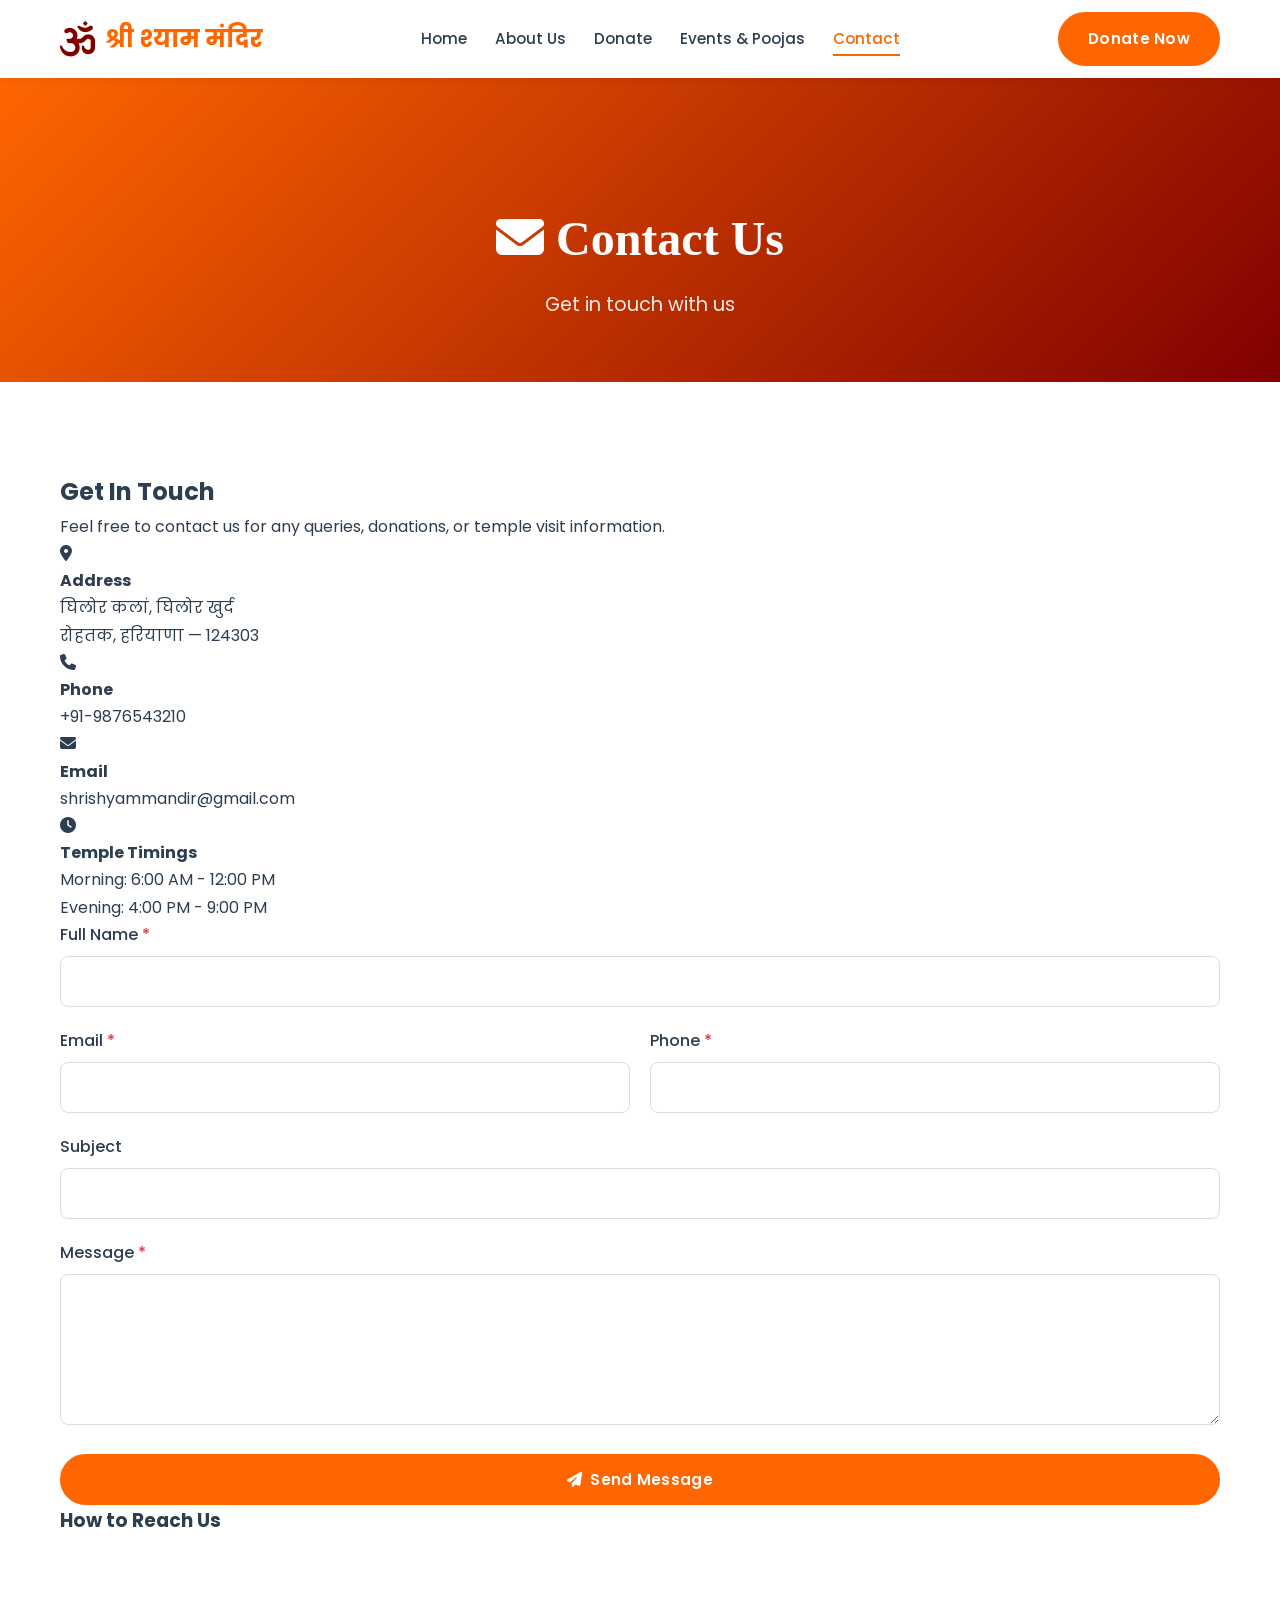
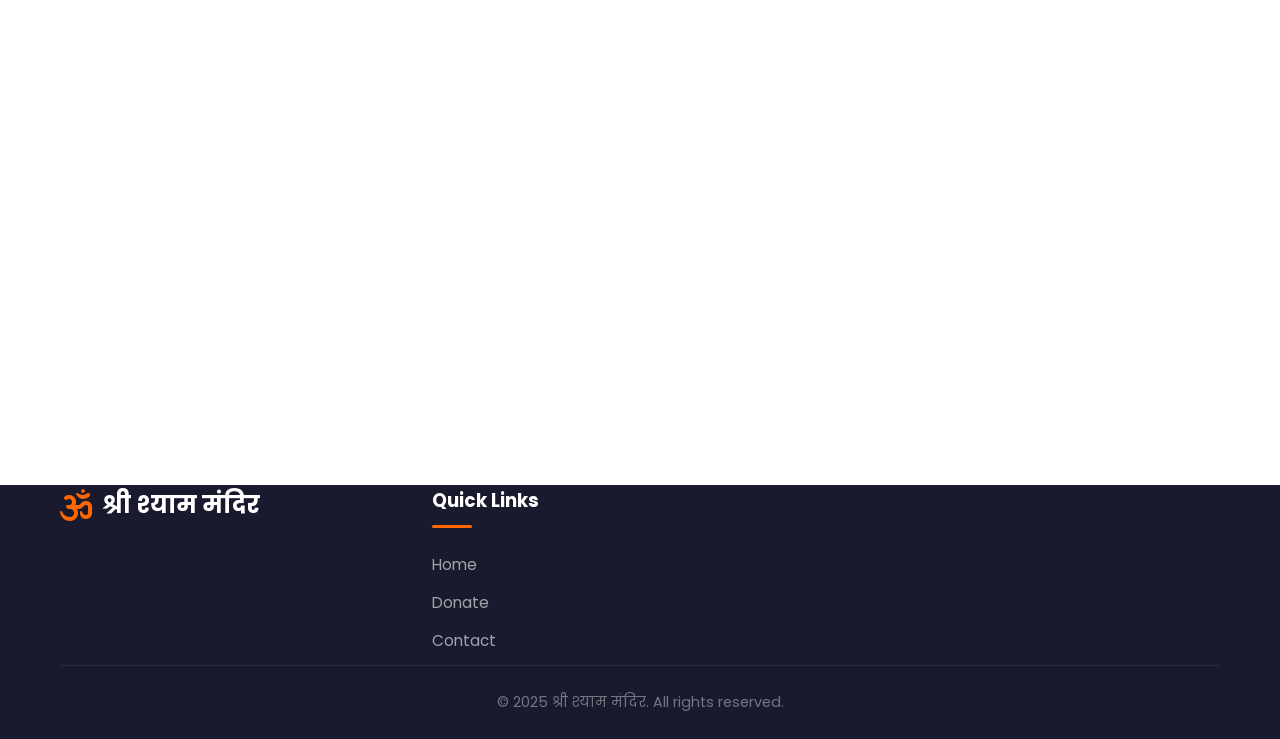
<file: contact.html>
<!DOCTYPE html>
<html lang="en">
<head>
    <meta charset="UTF-8">
    <meta name="viewport" content="width=device-width, initial-scale=1.0">
    <meta name="description" content="Contact Shri Shyam Mandir. Get in touch with us for any queries, visit information, or support.">
    <title>Contact Us - Shri Shyam Mandir</title>
    
    <link href="https://fonts.googleapis.com/css2?family=Poppins:wght@300;400;500;600;700&display=swap" rel="stylesheet">
    <link rel="stylesheet" href="https://cdnjs.cloudflare.com/ajax/libs/font-awesome/6.4.0/css/all.min.css">
    <link rel="stylesheet" href="/css/style.css">
    <link rel="stylesheet" href="/css/responsive.css">
</head>
<body>
    <nav class="navbar" id="navbar">
        <div class="container">
            <div class="nav-wrapper">
                <div class="logo">
                    <i class="fas fa-om"></i>
                    <span>श्री श्याम मंदिर</span>
                </div>
                
                <ul class="nav-menu" id="navMenu">
                    <li><a href="/">Home</a></li>
                    <li><a href="/about">About Us</a></li>
                    <li><a href="/donate">Donate</a></li>
                    <li><a href="/events">Events & Poojas</a></li>
                    <li><a href="/contact" class="active">Contact</a></li>
                </ul>
                
                <div class="nav-right">
                    <a href="/donate" class="btn btn-primary">Donate Now</a>
                    <button class="mobile-menu-btn" id="mobileMenuBtn">
                        <i class="fas fa-bars"></i>
                    </button>
                </div>
            </div>
        </div>
    </nav>

    <section class="page-header">
        <div class="container">
            <h1><i class="fas fa-envelope"></i> Contact Us</h1>
            <p>Get in touch with us</p>
        </div>
    </section>

    <section class="contact-section section-padding">
        <div class="container">
            <div class="contact-wrapper">
                <div class="contact-info">
                    <h2>Get In Touch</h2>
                    <p>Feel free to contact us for any queries, donations, or temple visit information.</p>
                    
                    <div class="info-items">
                        <div class="info-item">
                            <div class="info-icon">
                                <i class="fas fa-map-marker-alt"></i>
                            </div>
                            <div class="info-content">
                                <h4>Address</h4>
                                <p>घिलोर कलां, घिलोर खुर्द<br>रोहतक, हरियाणा — 124303</p>
                            </div>
                        </div>

                        <div class="info-item">
                            <div class="info-icon">
                                <i class="fas fa-phone"></i>
                            </div>
                            <div class="info-content">
                                <h4>Phone</h4>
                                <p>+91-9876543210</p>
                            </div>
                        </div>

                        <div class="info-item">
                            <div class="info-icon">
                                <i class="fas fa-envelope"></i>
                            </div>
                            <div class="info-content">
                                <h4>Email</h4>
                                <p>shrishyammandir@gmail.com</p>
                            </div>
                        </div>

                        <div class="info-item">
                            <div class="info-icon">
                                <i class="fas fa-clock"></i>
                            </div>
                            <div class="info-content">
                                <h4>Temple Timings</h4>
                                <p>Morning: 6:00 AM - 12:00 PM<br>Evening: 4:00 PM - 9:00 PM</p>
                            </div>
                        </div>
                    </div>
                </div>

                <div class="contact-form-container">
                    <form id="contactForm" class="contact-form">
                        <div class="form-group">
                            <label for="name">Full Name <span class="required">*</span></label>
                            <input type="text" id="name" name="name" required>
                        </div>

                        <div class="form-row">
                            <div class="form-group">
                                <label for="email">Email <span class="required">*</span></label>
                                <input type="email" id="email" name="email" required>
                            </div>

                            <div class="form-group">
                                <label for="phone">Phone <span class="required">*</span></label>
                                <input type="tel" id="phone" name="phone" required>
                            </div>
                        </div>

                        <div class="form-group">
                            <label for="subject">Subject</label>
                            <input type="text" id="subject" name="subject">
                        </div>

                        <div class="form-group">
                            <label for="message">Message <span class="required">*</span></label>
                            <textarea id="message" name="message" rows="5" required></textarea>
                        </div>

                        <button type="submit" class="btn btn-primary btn-block">
                            <i class="fas fa-paper-plane"></i> Send Message
                        </button>
                    </form>
                </div>
            </div>

            <div class="map-section">
                <h3>How to Reach Us</h3>
                <div class="map-container">
                    <iframe src="https://www.google.com/maps/embed?pb=!1m18!1m12!1m3!1d3500!2d76.4!3d28.8!2m3!1f0!2f0!3f0!3m2!1i1024!2i768!4f13.1!3m3!1m2!1s0x0%3A0x0!2sShri+Shyam+Mandir+Ghilor+Kalan!5e0!3m2!1sen!2sin!4v1700000000000!5m2!1sen!2sin" width="100%" height="450" style="border:0;" allowfullscreen="" loading="lazy"></iframe>
                </div>
            </div>
        </div>
    </section>

    <footer class="footer">
        <div class="container">
            <div class="footer-grid">
                <div class="footer-col">
                    <div class="footer-logo">
                        <i class="fas fa-om"></i>
                        <span>श्री श्याम मंदिर</span>
                    </div>
                </div>
                
                <div class="footer-col">
                    <h4>Quick Links</h4>
                    <ul class="footer-links">
                        <li><a href="/">Home</a></li>
                        <li><a href="/donate">Donate</a></li>
                        <li><a href="/contact">Contact</a></li>
                    </ul>
                </div>
            </div>
            
            <div class="footer-bottom">
                <p>&copy; 2025 श्री श्याम मंदिर. All rights reserved.</p>
            </div>
        </div>
    </footer>

    <button class="scroll-top" id="scrollTop">
        <i class="fas fa-arrow-up"></i>
    </button>

    <script src="/js/main.js"></script>
    <script src="/js/contact.js"></script>
</body>
</html>
</file>
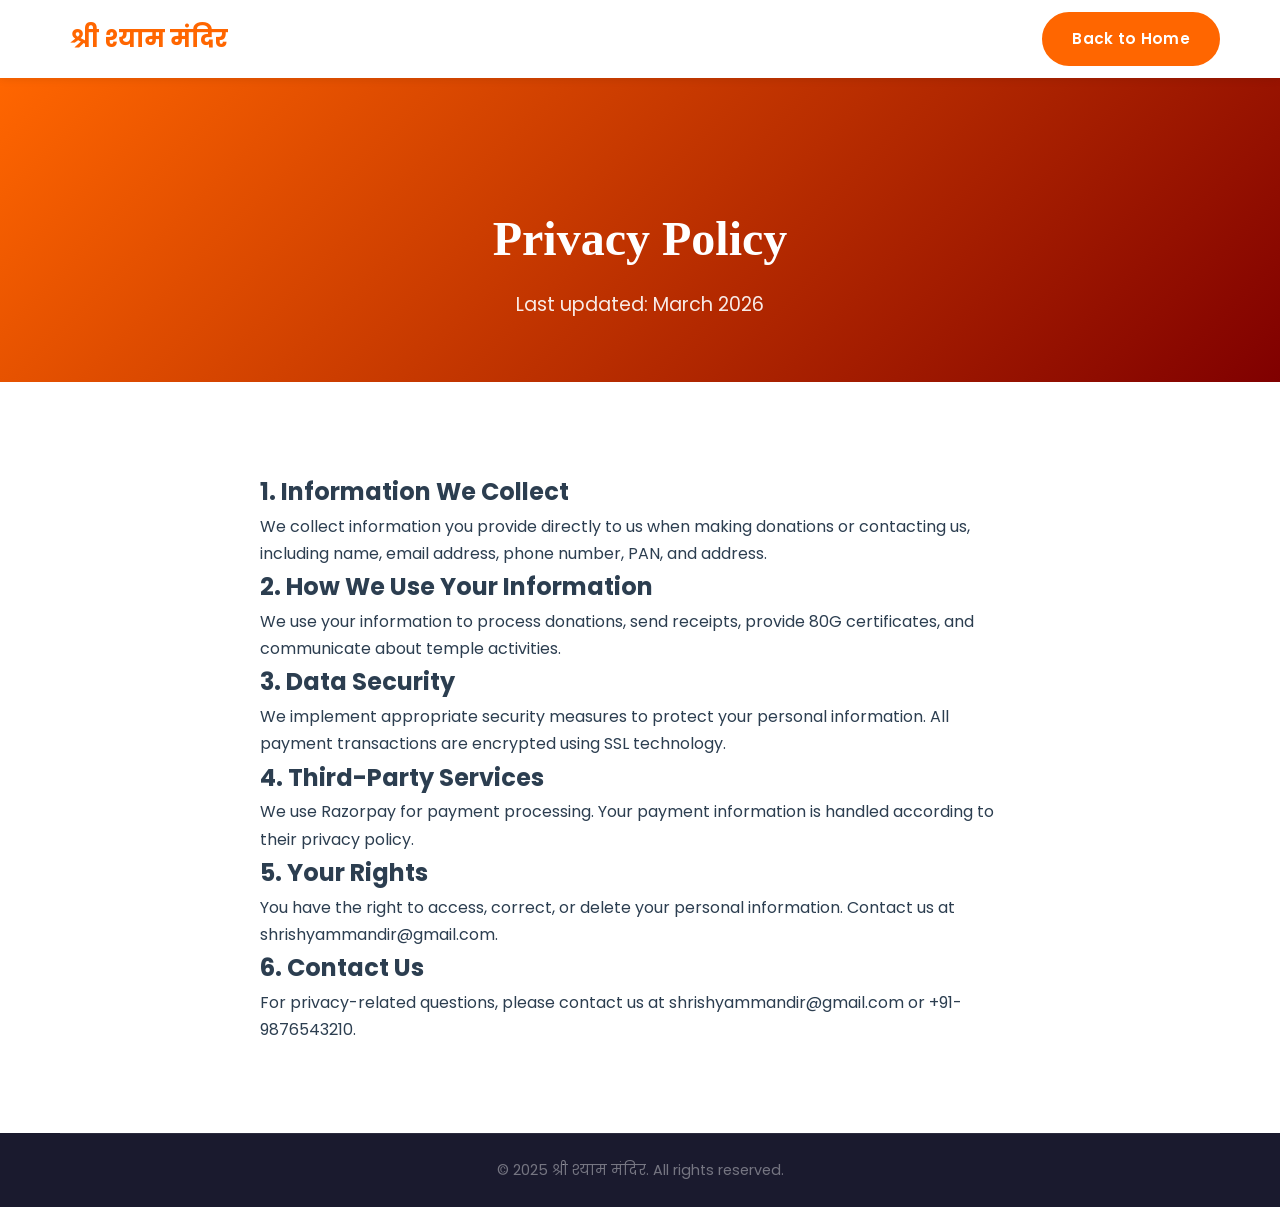
<file: privacy-policy.html>
<!DOCTYPE html>
<html lang="en">
<head>
    <meta charset="UTF-8">
    <meta name="viewport" content="width=device-width, initial-scale=1.0">
    <title>Privacy Policy - Shri Shyam Mandir</title>
    <link href="https://fonts.googleapis.com/css2?family=Poppins:wght@300;400;500;600;700&display=swap" rel="stylesheet">
    <link rel="stylesheet" href="/css/style.css">
    <link rel="stylesheet" href="/css/responsive.css">
</head>
<body>
    <nav class="navbar">
        <div class="container">
            <div class="nav-wrapper">
                <div class="logo"><i class="fas fa-om"></i><span>श्री श्याम मंदिर</span></div>
                <a href="/" class="btn btn-primary">Back to Home</a>
            </div>
        </div>
    </nav>

    <section class="page-header">
        <div class="container">
            <h1>Privacy Policy</h1>
            <p>Last updated: March 2026</p>
        </div>
    </section>

    <section class="section-padding">
        <div class="container" style="max-width: 800px;">
            <h2>1. Information We Collect</h2>
            <p>We collect information you provide directly to us when making donations or contacting us, including name, email address, phone number, PAN, and address.</p>

            <h2>2. How We Use Your Information</h2>
            <p>We use your information to process donations, send receipts, provide 80G certificates, and communicate about temple activities.</p>

            <h2>3. Data Security</h2>
            <p>We implement appropriate security measures to protect your personal information. All payment transactions are encrypted using SSL technology.</p>

            <h2>4. Third-Party Services</h2>
            <p>We use Razorpay for payment processing. Your payment information is handled according to their privacy policy.</p>

            <h2>5. Your Rights</h2>
            <p>You have the right to access, correct, or delete your personal information. Contact us at shrishyammandir@gmail.com.</p>

            <h2>6. Contact Us</h2>
            <p>For privacy-related questions, please contact us at shrishyammandir@gmail.com or +91-9876543210.</p>
        </div>
    </section>

    <footer class="footer">
        <div class="container">
            <div class="footer-bottom">
                <p>&copy; 2025 श्री श्याम मंदिर. All rights reserved.</p>
            </div>
        </div>
    </footer>
</body>
</html>
</file>
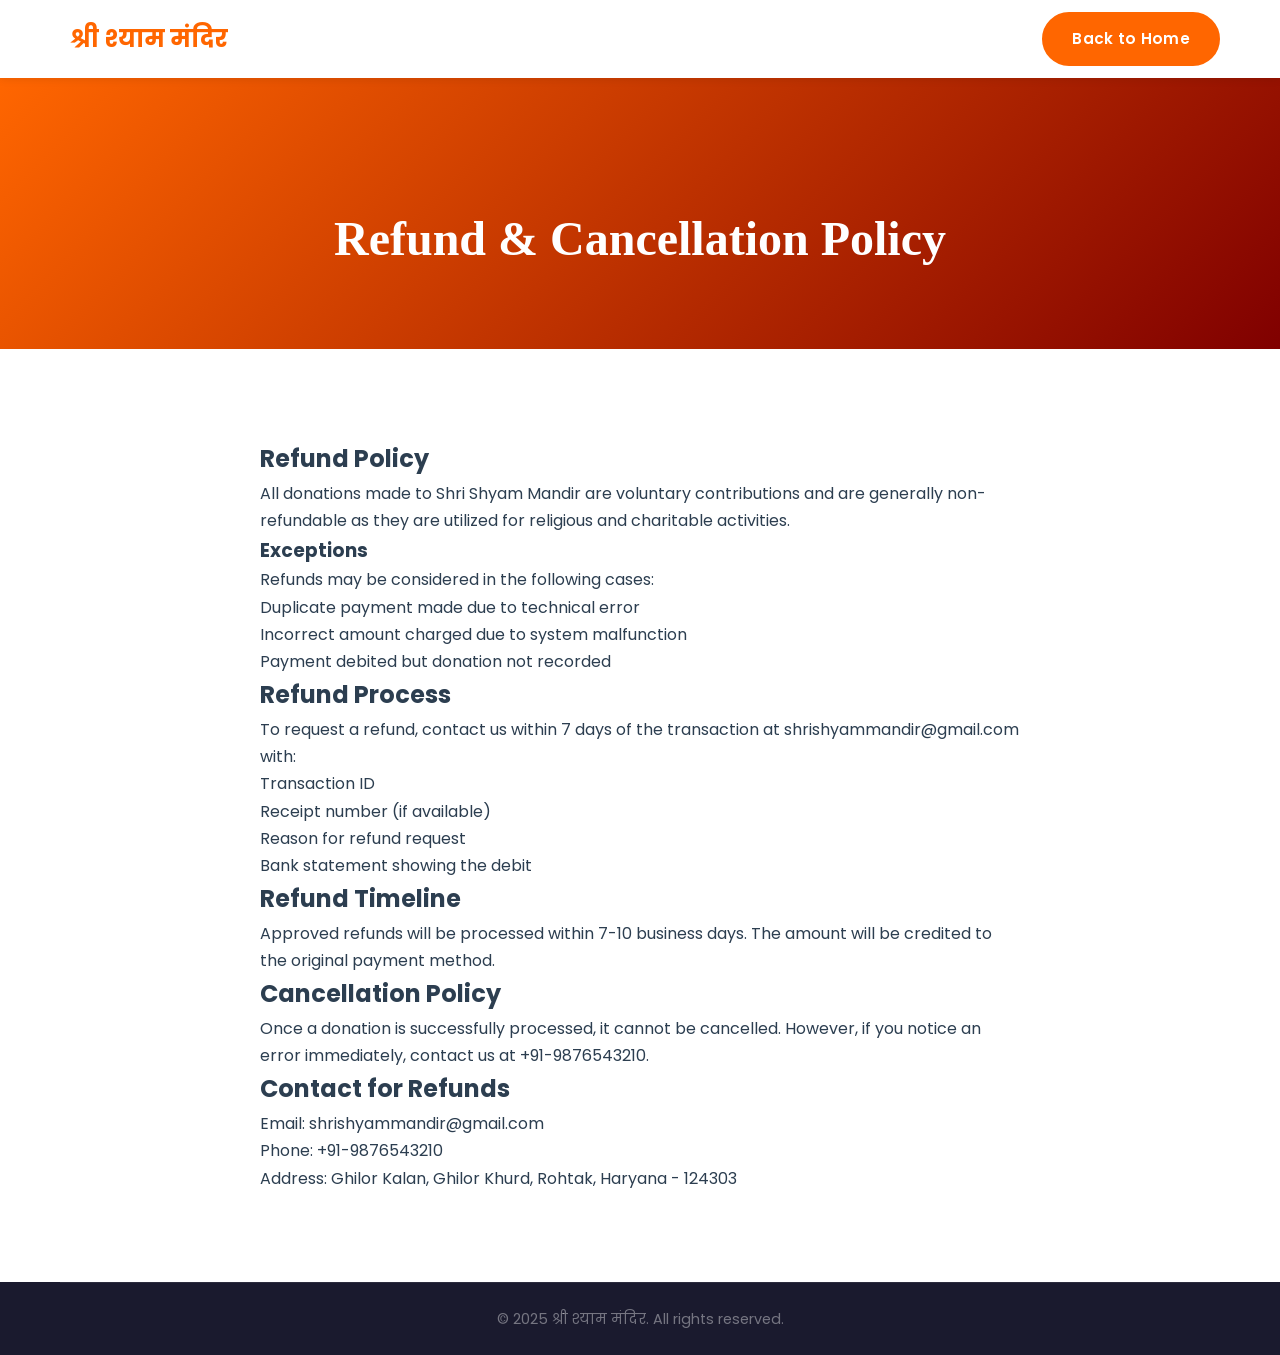
<file: refund-policy.html>
<!DOCTYPE html>
<html lang="en">
<head>
    <meta charset="UTF-8">
    <meta name="viewport" content="width=device-width, initial-scale=1.0">
    <title>Refund & Cancellation Policy - Shri Shyam Mandir</title>
    <link href="https://fonts.googleapis.com/css2?family=Poppins:wght@300;400;500;600;700&display=swap" rel="stylesheet">
    <link rel="stylesheet" href="/css/style.css">
</head>
<body>
    <nav class="navbar">
        <div class="container">
            <div class="nav-wrapper">
                <div class="logo"><i class="fas fa-om"></i><span>श्री श्याम मंदिर</span></div>
                <a href="/" class="btn btn-primary">Back to Home</a>
            </div>
        </div>
    </nav>

    <section class="page-header">
        <div class="container">
            <h1>Refund & Cancellation Policy</h1>
        </div>
    </section>

    <section class="section-padding">
        <div class="container" style="max-width: 800px;">
            <h2>Refund Policy</h2>
            <p>All donations made to Shri Shyam Mandir are voluntary contributions and are generally non-refundable as they are utilized for religious and charitable activities.</p>

            <h3>Exceptions</h3>
            <p>Refunds may be considered in the following cases:</p>
            <ul>
                <li>Duplicate payment made due to technical error</li>
                <li>Incorrect amount charged due to system malfunction</li>
                <li>Payment debited but donation not recorded</li>
            </ul>

            <h2>Refund Process</h2>
            <p>To request a refund, contact us within 7 days of the transaction at shrishyammandir@gmail.com with:</p>
            <ul>
                <li>Transaction ID</li>
                <li>Receipt number (if available)</li>
                <li>Reason for refund request</li>
                <li>Bank statement showing the debit</li>
            </ul>

            <h2>Refund Timeline</h2>
            <p>Approved refunds will be processed within 7-10 business days. The amount will be credited to the original payment method.</p>

            <h2>Cancellation Policy</h2>
            <p>Once a donation is successfully processed, it cannot be cancelled. However, if you notice an error immediately, contact us at +91-9876543210.</p>

            <h2>Contact for Refunds</h2>
            <p>Email: shrishyammandir@gmail.com<br>Phone: +91-9876543210<br>Address: Ghilor Kalan, Ghilor Khurd, Rohtak, Haryana - 124303</p>
        </div>
    </section>

    <footer class="footer">
        <div class="container">
            <div class="footer-bottom">
                <p>&copy; 2025 श्री श्याम मंदिर. All rights reserved.</p>
            </div>
        </div>
    </footer>
</body>
</html>
</file>
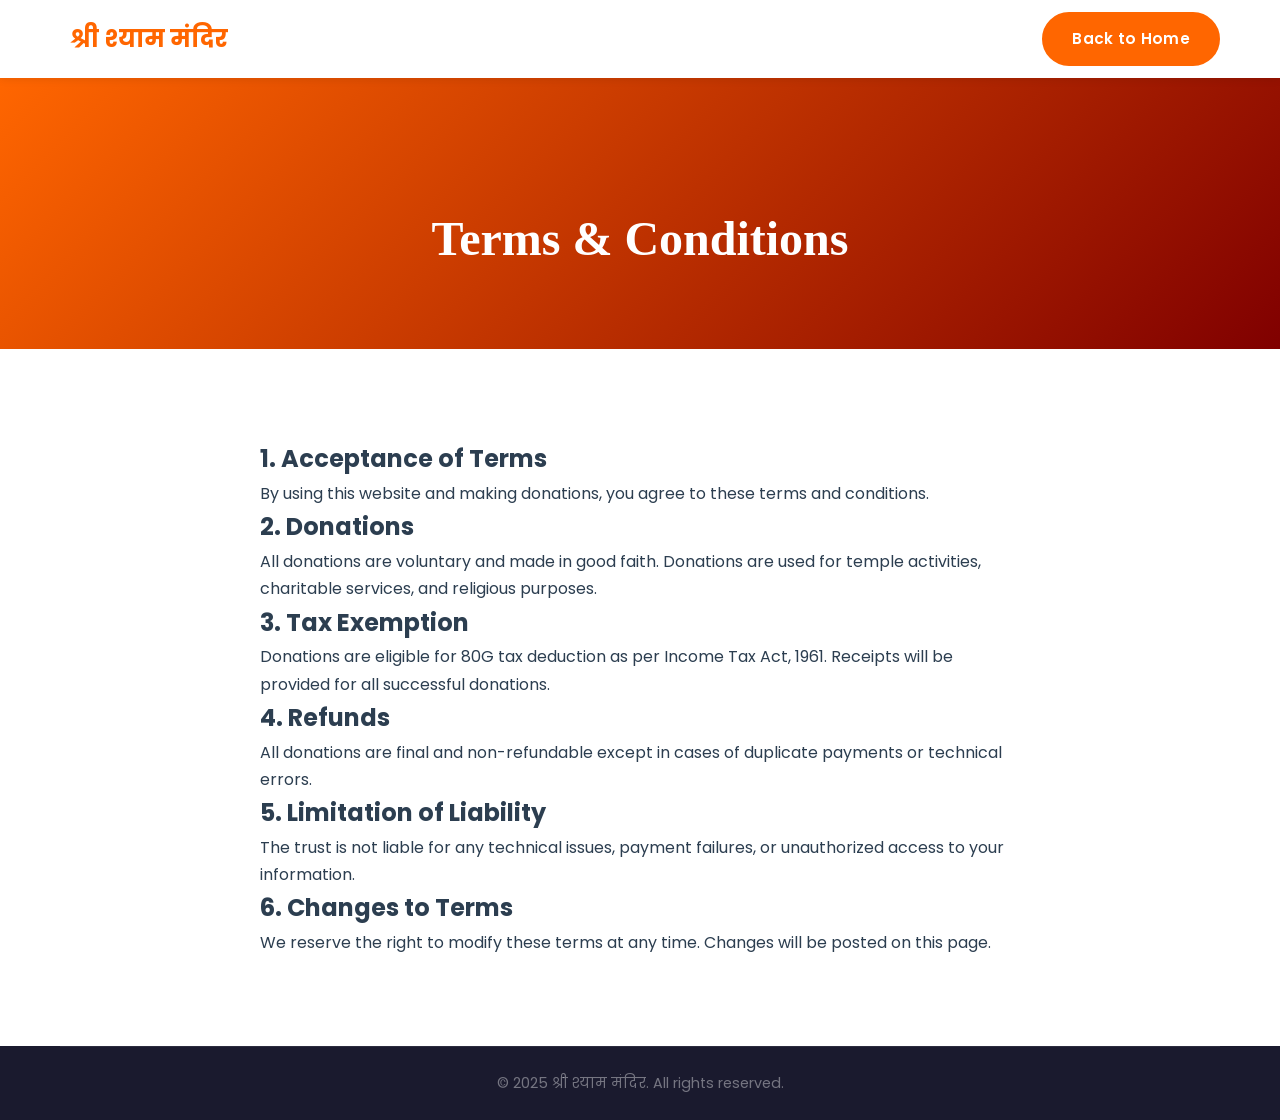
<file: terms-conditions.html>
<!DOCTYPE html>
<html lang="en">
<head>
    <meta charset="UTF-8">
    <meta name="viewport" content="width=device-width, initial-scale=1.0">
    <title>Terms & Conditions - Shri Shyam Mandir</title>
    <link href="https://fonts.googleapis.com/css2?family=Poppins:wght@300;400;500;600;700&display=swap" rel="stylesheet">
    <link rel="stylesheet" href="/css/style.css">
</head>
<body>
    <nav class="navbar">
        <div class="container">
            <div class="nav-wrapper">
                <div class="logo"><i class="fas fa-om"></i><span>श्री श्याम मंदिर</span></div>
                <a href="/" class="btn btn-primary">Back to Home</a>
            </div>
        </div>
    </nav>

    <section class="page-header">
        <div class="container">
            <h1>Terms & Conditions</h1>
        </div>
    </section>

    <section class="section-padding">
        <div class="container" style="max-width: 800px;">
            <h2>1. Acceptance of Terms</h2>
            <p>By using this website and making donations, you agree to these terms and conditions.</p>

            <h2>2. Donations</h2>
            <p>All donations are voluntary and made in good faith. Donations are used for temple activities, charitable services, and religious purposes.</p>

            <h2>3. Tax Exemption</h2>
            <p>Donations are eligible for 80G tax deduction as per Income Tax Act, 1961. Receipts will be provided for all successful donations.</p>

            <h2>4. Refunds</h2>
            <p>All donations are final and non-refundable except in cases of duplicate payments or technical errors.</p>

            <h2>5. Limitation of Liability</h2>
            <p>The trust is not liable for any technical issues, payment failures, or unauthorized access to your information.</p>

            <h2>6. Changes to Terms</h2>
            <p>We reserve the right to modify these terms at any time. Changes will be posted on this page.</p>
        </div>
    </section>

    <footer class="footer">
        <div class="container">
            <div class="footer-bottom">
                <p>&copy; 2025 श्री श्याम मंदिर. All rights reserved.</p>
            </div>
        </div>
    </footer>
</body>
</html>
</file>
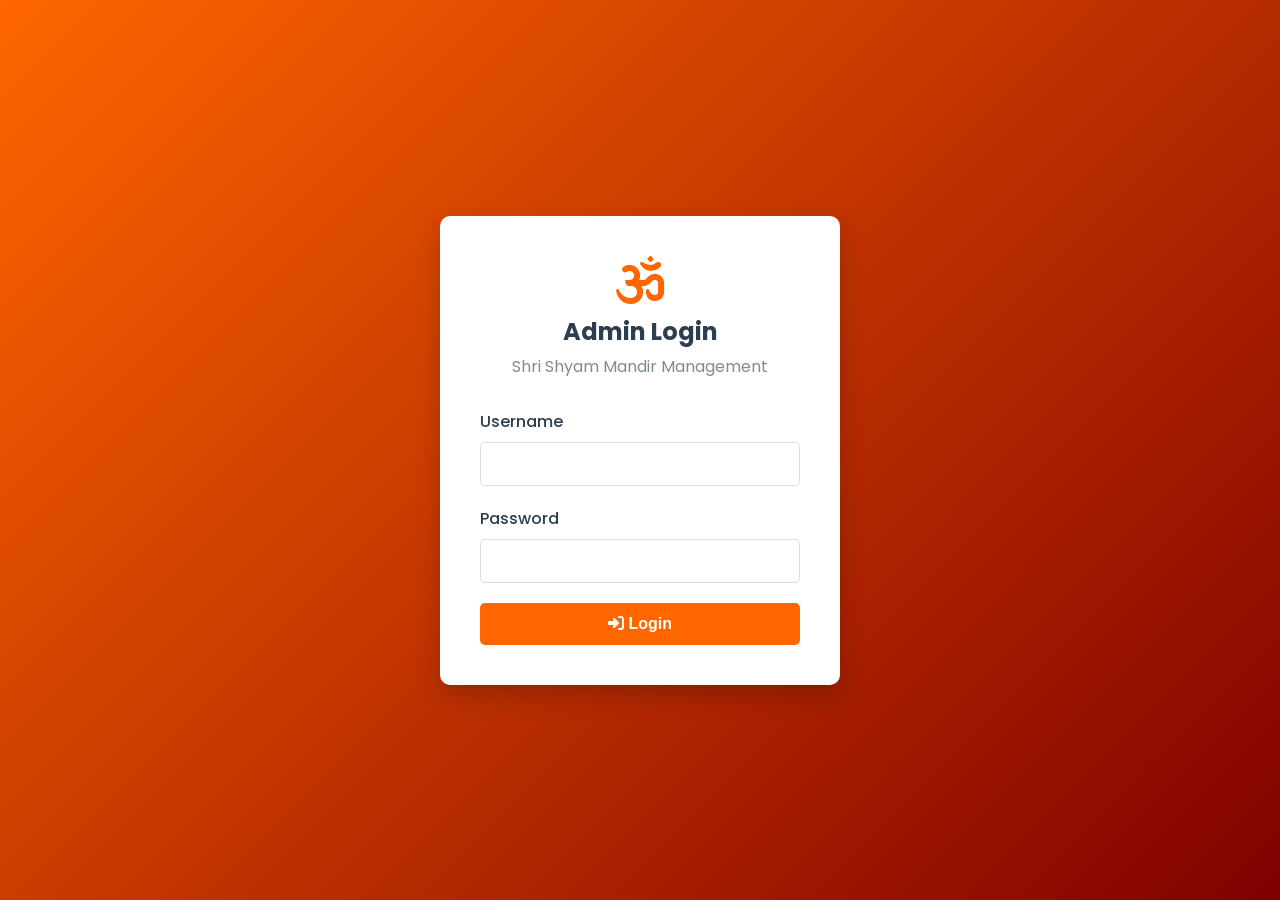
<file: admin/login.html>
<!DOCTYPE html>
<html lang="en">
<head>
    <meta charset="UTF-8">
    <meta name="viewport" content="width=device-width, initial-scale=1.0">
    <title>Admin Login - Shri Shyam Mandir</title>
    <link href="https://fonts.googleapis.com/css2?family=Poppins:wght@300;400;500;600;700&display=swap" rel="stylesheet">
    <link rel="stylesheet" href="https://cdnjs.cloudflare.com/ajax/libs/font-awesome/6.4.0/css/all.min.css">
    <style>
        * { margin: 0; padding: 0; box-sizing: border-box; }
        body {
            font-family: 'Poppins', sans-serif;
            background: linear-gradient(135deg, #FF6600, #800000);
            min-height: 100vh;
            display: flex;
            align-items: center;
            justify-content: center;
        }
        .login-container {
            background: white;
            padding: 40px;
            border-radius: 10px;
            box-shadow: 0 10px 25px rgba(0,0,0,0.2);
            width: 100%;
            max-width: 400px;
        }
        .login-header {
            text-align: center;
            margin-bottom: 30px;
        }
        .login-header i {
            font-size: 3rem;
            color: #FF6600;
            margin-bottom: 10px;
        }
        .login-header h2 {
            color: #2c3e50;
            margin-bottom: 5px;
        }
        .login-header p {
            color: #7f8c8d;
        }
        .form-group {
            margin-bottom: 20px;
        }
        .form-group label {
            display: block;
            margin-bottom: 8px;
            color: #2c3e50;
            font-weight: 500;
        }
        .form-group input {
            width: 100%;
            padding: 12px 15px;
            border: 1px solid #ddd;
            border-radius: 5px;
            font-size: 1rem;
            transition: all 0.3s;
        }
        .form-group input:focus {
            outline: none;
            border-color: #FF6600;
            box-shadow: 0 0 0 3px rgba(255, 102, 0, 0.1);
        }
        .btn {
            width: 100%;
            padding: 12px;
            background: #FF6600;
            color: white;
            border: none;
            border-radius: 5px;
            font-size: 1rem;
            font-weight: 600;
            cursor: pointer;
            transition: all 0.3s;
        }
        .btn:hover {
            background: #e55a00;
        }
        .error-message {
            background: #dc3545;
            color: white;
            padding: 10px;
            border-radius: 5px;
            margin-bottom: 20px;
            display: none;
        }
    </style>
</head>
<body>
    <div class="login-container">
        <div class="login-header">
            <i class="fas fa-om"></i>
            <h2>Admin Login</h2>
            <p>Shri Shyam Mandir Management</p>
        </div>
        
        <div class="error-message" id="errorMessage"></div>
        
        <form id="loginForm">
            <div class="form-group">
                <label for="username">Username</label>
                <input type="text" id="username" name="username" required>
            </div>
            
            <div class="form-group">
                <label for="password">Password</label>
                <input type="password" id="password" name="password" required>
            </div>
            
            <button type="submit" class="btn">
                <i class="fas fa-sign-in-alt"></i> Login
            </button>
        </form>
    </div>

    <script>
        document.getElementById('loginForm').addEventListener('submit', async (e) => {
            e.preventDefault();
            
            const username = document.getElementById('username').value;
            const password = document.getElementById('password').value;
            const errorMessage = document.getElementById('errorMessage');
            
            try {
                const response = await fetch('/api/admin/login', {
                    method: 'POST',
                    headers: { 'Content-Type': 'application/json' },
                    body: JSON.stringify({ username, password })
                });
                
                const data = await response.json();
                
                if (data.success) {
                    localStorage.setItem('adminToken', data.token);
                    localStorage.setItem('adminUser', JSON.stringify(data.admin));
                    window.location.href = '/admin/dashboard';
                } else {
                    errorMessage.textContent = data.message || 'Invalid credentials';
                    errorMessage.style.display = 'block';
                }
            } catch (error) {
                errorMessage.textContent = 'Login failed. Please try again.';
                errorMessage.style.display = 'block';
            }
        });
    </script>
</body>
</html>
</file>
<file: css/style.css>
/* ========== CSS Variables ========== */
:root {
    --primary-color: #FF6600;
    --primary-dark: #e55a00;
    --secondary-color: #800000;
    --gold-color: #FFD700;
    --saffron-light: #fff3e0;
    --text-dark: #2c3e50;
    --text-light: #7f8c8d;
    --bg-light: #f5f7fa;
    --white: #ffffff;
    --black: #000000;
    --success: #28a745;
    --danger: #dc3545;
    --warning: #ffc107;
    --info: #17a2b8;
    
    --font-primary: 'Poppins', sans-serif;
    --font-heading: 'Playfair Display', serif;
    
    --shadow-sm: 0 2px 8px rgba(0,0,0,0.08);
    --shadow-md: 0 4px 16px rgba(0,0,0,0.1);
    --shadow-lg: 0 10px 40px rgba(0,0,0,0.12);
    --shadow-xl: 0 20px 60px rgba(0,0,0,0.15);
    
    --transition: all 0.3s ease;
    --transition-slow: all 0.5s ease;
    --border-radius: 12px;
    --border-radius-sm: 8px;
}

/* ========== Reset & Base ========== */
* {
    margin: 0;
    padding: 0;
    box-sizing: border-box;
}

html {
    scroll-behavior: smooth;
}

body {
    font-family: var(--font-primary);
    font-size: 16px;
    line-height: 1.7;
    color: var(--text-dark);
    background-color: var(--white);
    overflow-x: hidden;
}

img {
    max-width: 100%;
    height: auto;
    display: block;
    object-fit: cover;
}

a {
    text-decoration: none;
    color: inherit;
    transition: var(--transition);
}

ul, ol {
    list-style: none;
}

button {
    cursor: pointer;
    border: none;
    outline: none;
    font-family: inherit;
}

input, textarea, select {
    font-family: inherit;
    outline: none;
}

/* ========== Utility Classes ========== */
.container {
    max-width: 1200px;
    margin: 0 auto;
    padding: 0 20px;
}

.section-padding {
    padding: 90px 0;
}

.text-center {
    text-align: center;
}

.text-left {
    text-align: left;
}

.bg-light {
    background-color: var(--bg-light);
}

.required {
    color: var(--danger);
}

.optional {
    color: var(--text-light);
    font-size: 0.875rem;
}

/* ========== Top Bar ========== */
.top-bar {
    background: var(--secondary-color);
    color: var(--white);
    padding: 8px 0;
    font-size: 0.85rem;
}

.top-bar-inner {
    display: flex;
    justify-content: space-between;
    align-items: center;
}

.top-bar-left {
    display: flex;
    gap: 25px;
}

.top-bar-left span {
    display: flex;
    align-items: center;
    gap: 8px;
}

.top-bar-left i {
    color: var(--gold-color);
}

.social-links-top {
    display: flex;
    gap: 12px;
}

.social-links-top a {
    color: rgba(255,255,255,0.8);
    font-size: 0.85rem;
    transition: var(--transition);
}

.social-links-top a:hover {
    color: var(--gold-color);
}

/* ========== Navigation ========== */
.navbar {
    position: sticky;
    top: 0;
    left: 0;
    width: 100%;
    background: var(--white);
    box-shadow: var(--shadow-sm);
    z-index: 1000;
    transition: var(--transition);
}

.navbar.scrolled {
    box-shadow: var(--shadow-lg);
}

.nav-wrapper {
    display: flex;
    align-items: center;
    justify-content: space-between;
    padding: 12px 0;
}

.logo {
    display: flex;
    align-items: center;
    gap: 10px;
    font-size: 1.5rem;
    font-weight: 700;
    color: var(--primary-color);
}

.logo i {
    font-size: 2.2rem;
    color: var(--secondary-color);
}

.nav-menu {
    display: flex;
    align-items: center;
    gap: 28px;
}

.nav-menu a {
    font-weight: 500;
    color: var(--text-dark);
    position: relative;
    padding: 5px 0;
    font-size: 0.95rem;
}

.nav-menu a::after {
    content: '';
    position: absolute;
    bottom: -2px;
    left: 0;
    width: 0;
    height: 2px;
    background: var(--primary-color);
    transition: var(--transition);
}

.nav-menu a:hover,
.nav-menu a.active {
    color: var(--primary-color);
}

.nav-menu a:hover::after,
.nav-menu a.active::after {
    width: 100%;
}

.nav-right {
    display: flex;
    align-items: center;
    gap: 15px;
}

.mobile-menu-btn {
    display: none;
    font-size: 1.5rem;
    background: none;
    color: var(--primary-color);
}

/* ========== Buttons ========== */
.btn {
    display: inline-flex;
    align-items: center;
    gap: 8px;
    padding: 12px 28px;
    border-radius: 50px;
    font-weight: 600;
    font-size: 0.95rem;
    transition: var(--transition);
    cursor: pointer;
    border: 2px solid transparent;
    letter-spacing: 0.3px;
}

.btn-primary {
    background: var(--primary-color);
    color: var(--white);
    border-color: var(--primary-color);
}

.btn-primary:hover {
    background: var(--primary-dark);
    border-color: var(--primary-dark);
    transform: translateY(-2px);
    box-shadow: 0 8px 25px rgba(255,102,0,0.3);
}

.btn-secondary {
    background: var(--secondary-color);
    color: var(--white);
}

.btn-secondary:hover {
    background: #660000;
}

.btn-outline {
    background: transparent;
    border: 2px solid var(--primary-color);
    color: var(--primary-color);
}

.btn-outline:hover {
    background: var(--primary-color);
    color: var(--white);
}

.btn-outline-light {
    background: transparent;
    border: 2px solid var(--white);
    color: var(--white);
}

.btn-outline-light:hover {
    background: var(--white);
    color: var(--primary-color);
}

.btn-outline-white {
    background: transparent;
    border: 2px solid var(--white);
    color: var(--white);
}

.btn-outline-white:hover {
    background: rgba(255,255,255,0.15);
}

.btn-white {
    background: var(--white);
    color: var(--primary-color);
    border-color: var(--white);
}

.btn-white:hover {
    background: var(--saffron-light);
    transform: translateY(-2px);
    box-shadow: 0 8px 25px rgba(0,0,0,0.2);
}

.btn-lg {
    padding: 16px 36px;
    font-size: 1.05rem;
}

.btn-block {
    width: 100%;
    justify-content: center;
}

/* ========== Hero Slider ========== */
.hero-slider {
    position: relative;
    height: 85vh;
    min-height: 550px;
    overflow: hidden;
}

.slides-wrapper {
    position: relative;
    width: 100%;
    height: 100%;
}

.slide {
    position: absolute;
    top: 0;
    left: 0;
    width: 100%;
    height: 100%;
    background-size: cover;
    background-position: center center;
    background-repeat: no-repeat;
    display: flex;
    align-items: center;
    justify-content: center;
    opacity: 0;
    transition: opacity 0.8s ease;
    image-rendering: auto;
}

.slide.active {
    opacity: 1;
    z-index: 1;
}

.slide-content {
    text-align: center;
    color: var(--white);
    max-width: 800px;
    padding: 0 30px;
    animation: slideUp 0.8s ease;
}

.slide-tag {
    display: inline-block;
    background: rgba(255,255,255,0.2);
    backdrop-filter: blur(10px);
    padding: 8px 24px;
    border-radius: 50px;
    font-size: 0.95rem;
    font-weight: 500;
    letter-spacing: 1px;
    text-transform: uppercase;
    margin-bottom: 20px;
    border: 1px solid rgba(255,255,255,0.3);
}

.slide-content h1 {
    font-family: var(--font-heading);
    font-size: 4rem;
    font-weight: 700;
    margin-bottom: 20px;
    text-shadow: 2px 4px 8px rgba(0,0,0,0.3);
    line-height: 1.2;
}

.slide-content p {
    font-size: 1.25rem;
    margin-bottom: 35px;
    opacity: 0.95;
    max-width: 600px;
    margin-left: auto;
    margin-right: auto;
}

.slide-buttons {
    display: flex;
    gap: 18px;
    justify-content: center;
    flex-wrap: wrap;
}

@keyframes slideUp {
    from { opacity: 0; transform: translateY(40px); }
    to { opacity: 1; transform: translateY(0); }
}

.slider-btn {
    position: absolute;
    top: 50%;
    transform: translateY(-50%);
    z-index: 10;
    width: 55px;
    height: 55px;
    border-radius: 50%;
    background: rgba(255,255,255,0.15);
    backdrop-filter: blur(10px);
    border: 1px solid rgba(255,255,255,0.3);
    color: var(--white);
    font-size: 1.2rem;
    display: flex;
    align-items: center;
    justify-content: center;
    cursor: pointer;
    transition: var(--transition);
}

.slider-btn:hover {
    background: var(--primary-color);
    border-color: var(--primary-color);
}

.slider-prev { left: 30px; }
.slider-next { right: 30px; }

.slider-dots {
    position: absolute;
    bottom: 30px;
    left: 50%;
    transform: translateX(-50%);
    z-index: 10;
    display: flex;
    gap: 10px;
}

.slider-dot {
    width: 12px;
    height: 12px;
    border-radius: 50%;
    background: rgba(255,255,255,0.4);
    cursor: pointer;
    transition: var(--transition);
    border: 2px solid transparent;
}

.slider-dot.active {
    background: var(--white);
    transform: scale(1.2);
}

/* ========== Page Header ========== */
.page-header {
    background: linear-gradient(135deg, var(--primary-color), var(--secondary-color));
    color: var(--white);
    text-align: center;
    padding: 120px 20px 60px;
}

.page-header h1 {
    font-family: var(--font-heading);
    font-size: 3rem;
    margin-bottom: 10px;
}

.page-header p {
    font-size: 1.2rem;
    opacity: 0.9;
}

/* ========== Section Headers ========== */
.section-header {
    text-align: center;
    margin-bottom: 55px;
}

.section-subtitle {
    display: inline-flex;
    align-items: center;
    gap: 8px;
    color: var(--primary-color);
    font-weight: 600;
    text-transform: uppercase;
    letter-spacing: 2px;
    margin-bottom: 12px;
    font-size: 0.9rem;
}

.section-subtitle i {
    font-size: 1rem;
}

.section-title {
    font-family: var(--font-heading);
    font-size: 2.8rem;
    font-weight: 700;
    margin-bottom: 16px;
    color: var(--text-dark);
    line-height: 1.3;
}

.section-description {
    font-size: 1.1rem;
    color: var(--text-light);
    max-width: 650px;
    margin: 0 auto;
    line-height: 1.8;
}

/* ========== Services Section ========== */
.services-grid {
    display: grid;
    grid-template-columns: repeat(4, 1fr);
    gap: 30px;
}

.service-card {
    background: var(--white);
    border-radius: var(--border-radius);
    padding: 40px 30px;
    text-align: center;
    box-shadow: var(--shadow-sm);
    transition: var(--transition);
    border: 1px solid #f0f0f0;
    position: relative;
    overflow: hidden;
}

.service-card::before {
    content: '';
    position: absolute;
    top: 0;
    left: 0;
    width: 100%;
    height: 4px;
    background: linear-gradient(90deg, var(--primary-color), var(--gold-color));
    transform: scaleX(0);
    transition: var(--transition-slow);
}

.service-card:hover {
    transform: translateY(-10px);
    box-shadow: var(--shadow-lg);
}

.service-card:hover::before {
    transform: scaleX(1);
}

.service-icon {
    width: 80px;
    height: 80px;
    border-radius: 50%;
    background: var(--saffron-light);
    display: flex;
    align-items: center;
    justify-content: center;
    margin: 0 auto 24px;
    transition: var(--transition);
}

.service-icon i {
    font-size: 2rem;
    color: var(--primary-color);
    transition: var(--transition);
}

.service-card:hover .service-icon {
    background: var(--primary-color);
}

.service-card:hover .service-icon i {
    color: var(--white);
}

.service-card h3 {
    font-size: 1.25rem;
    font-weight: 700;
    margin-bottom: 12px;
    color: var(--text-dark);
}

.service-card p {
    color: var(--text-light);
    font-size: 0.95rem;
    line-height: 1.7;
    margin-bottom: 20px;
}

.service-link {
    color: var(--primary-color);
    font-weight: 600;
    font-size: 0.9rem;
    display: inline-flex;
    align-items: center;
    gap: 6px;
}

.service-link:hover {
    gap: 10px;
}

/* ========== About Section ========== */
.about-grid {
    display: grid;
    grid-template-columns: 1fr 1fr;
    gap: 60px;
    align-items: center;
}

.about-image-block {
    position: relative;
}

.about-img-main {
    border-radius: var(--border-radius);
    overflow: hidden;
    box-shadow: var(--shadow-lg);
}

.about-img-main img {
    width: 100%;
    height: 450px;
    object-fit: cover;
    object-position: center top;
}

.about-experience-badge {
    position: absolute;
    bottom: -20px;
    right: -20px;
    background: var(--primary-color);
    color: var(--white);
    padding: 25px;
    border-radius: var(--border-radius);
    text-align: center;
    box-shadow: var(--shadow-lg);
}

.exp-number {
    display: block;
    font-size: 2.5rem;
    font-weight: 800;
    line-height: 1;
}

.exp-text {
    font-size: 0.85rem;
    opacity: 0.9;
    line-height: 1.3;
}

.about-content-block .section-subtitle {
    display: flex;
}

.about-content-block .section-title {
    text-align: left;
    font-size: 2.4rem;
}

.about-text {
    color: var(--text-light);
    font-size: 1.05rem;
    line-height: 1.8;
    margin-bottom: 25px;
}

.about-features {
    margin-bottom: 30px;
}

.about-features li {
    display: flex;
    align-items: center;
    gap: 12px;
    padding: 8px 0;
    font-weight: 500;
    color: var(--text-dark);
}

.about-features li i {
    color: var(--primary-color);
    font-size: 1.1rem;
}

/* ========== Campaigns Section ========== */
.campaigns-grid {
    display: grid;
    grid-template-columns: repeat(3, 1fr);
    gap: 30px;
}

.campaign-card {
    background: var(--white);
    border-radius: var(--border-radius);
    overflow: hidden;
    box-shadow: var(--shadow-sm);
    transition: var(--transition);
    border: 1px solid #f0f0f0;
}

.campaign-card:hover {
    transform: translateY(-8px);
    box-shadow: var(--shadow-lg);
}

.campaign-image {
    position: relative;
    height: 200px;
    overflow: hidden;
}

.campaign-image img {
    width: 100%;
    height: 100%;
    object-fit: cover;
    object-position: center center;
    transition: var(--transition-slow);
}

.campaign-card:hover .campaign-image img {
    transform: scale(1.05);
}

.campaign-badge {
    position: absolute;
    top: 15px;
    left: 15px;
    background: var(--success);
    color: var(--white);
    padding: 4px 16px;
    border-radius: 50px;
    font-size: 0.8rem;
    font-weight: 600;
    text-transform: uppercase;
    letter-spacing: 0.5px;
}

.campaign-body {
    padding: 25px;
}

.campaign-progress {
    margin-bottom: 18px;
}

.progress-bar {
    width: 100%;
    height: 8px;
    background: #eee;
    border-radius: 50px;
    overflow: hidden;
    margin-bottom: 8px;
}

.progress-fill {
    height: 100%;
    background: linear-gradient(90deg, var(--primary-color), var(--gold-color));
    border-radius: 50px;
    transition: width 1.5s ease;
}

.progress-text {
    font-size: 0.85rem;
    font-weight: 600;
    color: var(--primary-color);
}

.campaign-body h3 {
    font-size: 1.15rem;
    font-weight: 700;
    margin-bottom: 10px;
    color: var(--text-dark);
    line-height: 1.4;
}

.campaign-body p {
    color: var(--text-light);
    font-size: 0.92rem;
    margin-bottom: 16px;
    line-height: 1.6;
}

.campaign-meta {
    display: flex;
    justify-content: space-between;
    font-size: 0.82rem;
    color: var(--text-light);
    margin-bottom: 18px;
    padding-top: 14px;
    border-top: 1px solid #f0f0f0;
}

.campaign-meta span {
    display: flex;
    align-items: center;
    gap: 5px;
}

.campaign-meta i {
    color: var(--primary-color);
}

/* ========== Stats Section ========== */
.stats-section {
    position: relative;
    background: linear-gradient(135deg, var(--primary-color), var(--secondary-color));
    padding: 80px 0;
    color: var(--white);
}

.stats-overlay {
    position: absolute;
    top: 0;
    left: 0;
    width: 100%;
    height: 100%;
    background: rgba(128,0,0,0.85);
}

.stats-section .container {
    position: relative;
    z-index: 1;
}

.stats-grid {
    display: grid;
    grid-template-columns: repeat(4, 1fr);
    gap: 30px;
}

.stat-card {
    text-align: center;
    padding: 30px 20px;
    transition: var(--transition);
}

.stat-card:hover {
    transform: translateY(-5px);
}

.stat-icon-circle {
    width: 90px;
    height: 90px;
    border-radius: 50%;
    border: 3px solid rgba(255,255,255,0.3);
    display: flex;
    align-items: center;
    justify-content: center;
    margin: 0 auto 20px;
    transition: var(--transition);
}

.stat-icon-circle i {
    font-size: 2.2rem;
    color: var(--gold-color);
}

.stat-card:hover .stat-icon-circle {
    border-color: var(--gold-color);
    background: rgba(255,255,255,0.1);
}

.stat-number {
    font-size: 3rem;
    font-weight: 800;
    display: inline;
    line-height: 1;
}

.stat-suffix {
    font-size: 2rem;
    font-weight: 700;
    opacity: 0.8;
}

.stat-card p {
    margin-top: 8px;
    font-size: 1rem;
    opacity: 0.85;
    font-weight: 500;
    text-transform: uppercase;
    letter-spacing: 1px;
}

/* ========== CTA Section ========== */
.cta-section {
    background: linear-gradient(135deg, var(--primary-color) 0%, #ff8533 50%, var(--gold-color) 100%);
    padding: 70px 0;
    color: var(--white);
}

.cta-inner {
    display: flex;
    align-items: center;
    justify-content: space-between;
    gap: 40px;
}

.cta-content h2 {
    font-family: var(--font-heading);
    font-size: 2.5rem;
    margin-bottom: 12px;
}

.cta-content p {
    font-size: 1.1rem;
    opacity: 0.9;
    max-width: 550px;
}

.cta-buttons {
    display: flex;
    gap: 16px;
    flex-shrink: 0;
}

/* ========== Events Section ========== */
.events-grid {
    display: grid;
    grid-template-columns: repeat(auto-fit, minmax(320px, 1fr));
    gap: 30px;
}

.event-card {
    background: var(--white);
    border-radius: var(--border-radius);
    overflow: hidden;
    box-shadow: var(--shadow-sm);
    transition: var(--transition);
    border: 1px solid #f0f0f0;
}

.event-card:hover {
    transform: translateY(-8px);
    box-shadow: var(--shadow-lg);
}

.event-image {
    position: relative;
    height: 200px;
    overflow: hidden;
}

.event-image img {
    width: 100%;
    height: 100%;
    object-fit: cover;
    transition: var(--transition-slow);
}

.event-card:hover .event-image img {
    transform: scale(1.05);
}

.event-category {
    position: absolute;
    top: 15px;
    left: 15px;
    background: var(--primary-color);
    color: var(--white);
    padding: 4px 16px;
    border-radius: 50px;
    font-size: 0.8rem;
    font-weight: 600;
}

.event-content {
    padding: 25px;
}

.event-content h3 {
    font-size: 1.2rem;
    margin-bottom: 12px;
    color: var(--text-dark);
    font-weight: 700;
}

.event-meta {
    display: flex;
    gap: 20px;
    margin-bottom: 12px;
    color: var(--text-light);
    font-size: 0.88rem;
}

.event-meta span {
    display: flex;
    align-items: center;
    gap: 6px;
}

.event-meta i {
    color: var(--primary-color);
}

.event-content p {
    color: var(--text-light);
    font-size: 0.92rem;
    line-height: 1.6;
}

.event-price {
    margin-top: 12px;
    font-weight: 700;
    color: var(--primary-color);
    font-size: 1.1rem;
}

/* ========== Testimonials Section ========== */
.testimonials-section {
    background: var(--white);
}

.testimonials-slider {
    overflow: hidden;
    position: relative;
}

.testimonial-track {
    display: flex;
    gap: 30px;
    transition: transform 0.5s ease;
}

.testimonial-card {
    min-width: calc(33.333% - 20px);
    background: var(--bg-light);
    border-radius: var(--border-radius);
    padding: 35px;
    position: relative;
    transition: var(--transition);
    border: 1px solid #f0f0f0;
}

.testimonial-card:hover {
    box-shadow: var(--shadow-md);
    border-color: var(--primary-color);
}

.testimonial-quote {
    color: var(--primary-color);
    font-size: 2rem;
    margin-bottom: 16px;
    opacity: 0.4;
}

.testimonial-card p {
    color: var(--text-light);
    font-size: 1rem;
    line-height: 1.8;
    margin-bottom: 24px;
    font-style: italic;
}

.testimonial-author {
    display: flex;
    align-items: center;
    gap: 14px;
}

.author-avatar {
    width: 50px;
    height: 50px;
    border-radius: 50%;
    background: var(--primary-color);
    display: flex;
    align-items: center;
    justify-content: center;
    color: var(--white);
    font-size: 1.2rem;
}

.author-info strong {
    display: block;
    color: var(--text-dark);
    font-size: 1rem;
}

.author-info span {
    color: var(--text-light);
    font-size: 0.85rem;
}

/* ========== Timings Section ========== */
.timings-wrapper {
    display: grid;
    grid-template-columns: repeat(3, 1fr);
    gap: 30px;
}

.timings-card {
    background: var(--white);
    border-radius: var(--border-radius);
    padding: 40px 30px;
    text-align: center;
    box-shadow: var(--shadow-sm);
    transition: var(--transition);
    border: 1px solid #f0f0f0;
}

.timings-card:hover {
    transform: translateY(-8px);
    box-shadow: var(--shadow-lg);
}

.timings-card.highlight {
    background: var(--primary-color);
    color: var(--white);
    border-color: var(--primary-color);
}

.timings-card.highlight .timing-icon-circle {
    border-color: rgba(255,255,255,0.4);
}

.timings-card.highlight .timing-icon-circle i {
    color: var(--white);
}

.timings-card.highlight .timing-time {
    color: var(--gold-color);
}

.timing-icon-circle {
    width: 70px;
    height: 70px;
    border-radius: 50%;
    border: 2px solid var(--primary-color);
    display: flex;
    align-items: center;
    justify-content: center;
    margin: 0 auto 20px;
}

.timing-icon-circle i {
    font-size: 1.8rem;
    color: var(--primary-color);
}

.timings-card h3 {
    font-size: 1.25rem;
    font-weight: 700;
    margin-bottom: 12px;
}

.timing-time {
    font-size: 1.5rem;
    font-weight: 700;
    color: var(--primary-color);
    margin-bottom: 8px;
}

.timing-desc {
    color: var(--text-light);
    font-size: 0.95rem;
}

.timings-card.highlight .timing-desc {
    color: rgba(255,255,255,0.8);
}

/* ========== Forms ========== */
.form-group {
    margin-bottom: 20px;
}

.form-group label {
    display: block;
    margin-bottom: 8px;
    font-weight: 500;
    color: var(--text-dark);
}

.form-group input,
.form-group textarea,
.form-group select {
    width: 100%;
    padding: 12px 15px;
    border: 1px solid #ddd;
    border-radius: var(--border-radius-sm);
    font-size: 1rem;
    transition: var(--transition);
}

.form-group input:focus,
.form-group textarea:focus,
.form-group select:focus {
    border-color: var(--primary-color);
    box-shadow: 0 0 0 3px rgba(255, 102, 0, 0.1);
}

.form-group small {
    display: block;
    margin-top: 5px;
    font-size: 0.875rem;
    color: var(--text-light);
}

.form-row {
    display: grid;
    grid-template-columns: repeat(auto-fit, minmax(250px, 1fr));
    gap: 20px;
}

/* ========== Footer ========== */
.footer {
    background: #1a1a2e;
    color: var(--white);
}

.footer-top {
    padding: 70px 0 40px;
}

.footer-grid {
    display: grid;
    grid-template-columns: 1.5fr 1fr 1fr 1.2fr;
    gap: 40px;
}

.footer-logo {
    display: flex;
    align-items: center;
    gap: 10px;
    font-size: 1.5rem;
    font-weight: 700;
    margin-bottom: 18px;
}

.footer-logo i {
    font-size: 2rem;
    color: var(--primary-color);
}

.footer-desc {
    color: rgba(255, 255, 255, 0.6);
    line-height: 1.8;
    margin-bottom: 20px;
}

.footer h4 {
    font-size: 1.15rem;
    margin-bottom: 24px;
    color: var(--white);
    position: relative;
    padding-bottom: 12px;
}

.footer h4::after {
    content: '';
    position: absolute;
    bottom: 0;
    left: 0;
    width: 40px;
    height: 3px;
    background: var(--primary-color);
    border-radius: 50px;
}

.footer-links li {
    margin-bottom: 12px;
}

.footer-links a {
    color: rgba(255,255,255,0.6);
    display: flex;
    align-items: center;
    gap: 8px;
    font-size: 0.95rem;
}

.footer-links a:hover {
    color: var(--primary-color);
    padding-left: 5px;
}

.footer-links a i {
    font-size: 0.75rem;
    color: var(--primary-color);
}

.footer-contact li {
    display: flex;
    align-items: flex-start;
    gap: 14px;
    margin-bottom: 18px;
    color: rgba(255,255,255,0.6);
}

.footer-contact i {
    color: var(--primary-color);
    margin-top: 4px;
    font-size: 1.1rem;
}

.social-links {
    display: flex;
    gap: 12px;
}

.social-links a {
    display: flex;
    align-items: center;
    justify-content: center;
    width: 42px;
    height: 42px;
    background: rgba(255, 255, 255, 0.08);
    border-radius: 50%;
    transition: var(--transition);
    color: rgba(255,255,255,0.7);
}

.social-links a:hover {
    background: var(--primary-color);
    color: var(--white);
    transform: translateY(-3px);
}

.footer-bottom {
    text-align: center;
    padding: 20px 0;
    border-top: 1px solid rgba(255, 255, 255, 0.08);
    color: rgba(255, 255, 255, 0.4);
    font-size: 0.9rem;
}

.footer-bottom a {
    color: rgba(255,255,255,0.5);
    transition: var(--transition);
}

.footer-bottom a:hover {
    color: var(--primary-color);
}

.footer-bottom p {
    margin: 4px 0;
}

/* ========== Scroll to Top ========== */
.scroll-top {
    position: fixed;
    bottom: 30px;
    right: 30px;
    width: 50px;
    height: 50px;
    background: var(--primary-color);
    color: var(--white);
    border-radius: 50%;
    display: none;
    align-items: center;
    justify-content: center;
    font-size: 1.3rem;
    box-shadow: var(--shadow-lg);
    transition: var(--transition);
    z-index: 999;
}

.scroll-top.show {
    display: flex;
}

.scroll-top:hover {
    background: var(--secondary-color);
    transform: translateY(-5px);
}

/* ========== Loading Spinner ========== */
.loading-spinner {
    text-align: center;
    padding: 40px;
    font-size: 2rem;
    color: var(--primary-color);
}

.loading-spinner i {
    animation: spin 1s linear infinite;
}

@keyframes spin {
    100% { transform: rotate(360deg); }
}

/* ========== Modal ========== */
.modal {
    display: none;
    position: fixed;
    top: 0;
    left: 0;
    width: 100%;
    height: 100%;
    z-index: 9999;
}

.modal.show {
    display: flex;
    align-items: center;
    justify-content: center;
}

.modal-overlay {
    position: absolute;
    top: 0;
    left: 0;
    width: 100%;
    height: 100%;
    background: rgba(0, 0, 0, 0.7);
    backdrop-filter: blur(5px);
}

.modal-content {
    position: relative;
    background: var(--white);
    border-radius: var(--border-radius);
    max-width: 600px;
    width: 90%;
    max-height: 90vh;
    overflow-y: auto;
    z-index: 1;
    animation: modalSlideIn 0.3s ease;
}

@keyframes modalSlideIn {
    from {
        opacity: 0;
        transform: translateY(-50px);
    }
    to {
        opacity: 1;
        transform: translateY(0);
    }
}

.modal-close {
    position: absolute;
    top: 15px;
    right: 15px;
    width: 35px;
    height: 35px;
    background: rgba(0, 0, 0, 0.1);
    border-radius: 50%;
    display: flex;
    align-items: center;
    justify-content: center;
    transition: var(--transition);
}

.modal-close:hover {
    background: var(--danger);
    color: var(--white);
}

.modal-header {
    padding: 30px;
    border-bottom: 1px solid #eee;
}

.modal-header h2 {
    display: flex;
    align-items: center;
    gap: 10px;
    margin-bottom: 10px;
}

.modal-body {
    padding: 30px;
}

/* ========== Animations ========== */
.animate-on-scroll {
    opacity: 0;
    transform: translateY(30px);
    transition: opacity 0.6s ease, transform 0.6s ease;
}

.animate-on-scroll.visible {
    opacity: 1;
    transform: translateY(0);
}
</file>
<file: css/responsive.css>
/* ========== Responsive Design ========== */

/* Large tablets and below (max-width: 1024px) */
@media (max-width: 1024px) {
    .services-grid {
        grid-template-columns: repeat(2, 1fr);
    }
    
    .campaigns-grid {
        grid-template-columns: repeat(2, 1fr);
    }
    
    .stats-grid {
        grid-template-columns: repeat(2, 1fr);
    }
    
    .footer-grid {
        grid-template-columns: repeat(2, 1fr);
    }
    
    .cta-inner {
        flex-direction: column;
        text-align: center;
    }
    
    .cta-content p {
        margin: 0 auto;
    }
    
    .about-grid {
        gap: 40px;
    }
}

/* Tablets and below (max-width: 992px) */
@media (max-width: 992px) {
    .slide-content h1 {
        font-size: 2.8rem;
    }
    
    .section-title {
        font-size: 2.2rem;
    }
    
    .donation-wrapper {
        grid-template-columns: 1fr;
    }
    
    .donation-sidebar {
        order: -1;
    }
    
    .nav-menu {
        position: fixed;
        top: 0;
        left: -100%;
        width: 80%;
        max-width: 350px;
        height: 100vh;
        background: var(--white);
        flex-direction: column;
        padding: 80px 30px 30px;
        box-shadow: var(--shadow-lg);
        transition: var(--transition);
        overflow-y: auto;
        z-index: 1001;
        align-items: flex-start;
    }
    
    .nav-menu.active {
        left: 0;
    }
    
    .nav-menu a {
        font-size: 1.05rem;
        padding: 12px 0;
        width: 100%;
        border-bottom: 1px solid #f0f0f0;
    }
    
    .mobile-menu-btn {
        display: block;
    }
    
    .nav-right .btn-primary {
        display: none;
    }
    
    .about-grid {
        grid-template-columns: 1fr;
    }
    
    .about-experience-badge {
        bottom: 10px;
        right: 10px;
    }
    
    .testimonial-card {
        min-width: calc(50% - 15px);
    }
    
    .timings-wrapper {
        grid-template-columns: repeat(2, 1fr);
    }
}

/* Mobile devices (max-width: 768px) */
@media (max-width: 768px) {
    .section-padding {
        padding: 60px 0;
    }
    
    .top-bar {
        display: none;
    }
    
    .page-header {
        padding: 100px 20px 40px;
    }
    
    .page-header h1 {
        font-size: 2rem;
    }
    
    .hero-slider {
        height: 65vh;
        min-height: 450px;
    }
    
    .slide-content h1 {
        font-size: 2rem;
    }
    
    .slide-content p {
        font-size: 1rem;
    }
    
    .slide-tag {
        font-size: 0.8rem;
        padding: 6px 16px;
    }
    
    .slide-buttons {
        flex-direction: column;
        align-items: center;
    }
    
    .slide-buttons .btn {
        width: 80%;
    }
    
    .slider-btn {
        width: 40px;
        height: 40px;
        font-size: 1rem;
    }
    
    .slider-prev { left: 15px; }
    .slider-next { right: 15px; }
    
    .section-title {
        font-size: 1.8rem;
    }
    
    .services-grid {
        grid-template-columns: 1fr;
    }
    
    .campaigns-grid {
        grid-template-columns: 1fr;
    }
    
    .stats-grid {
        grid-template-columns: repeat(2, 1fr);
        gap: 20px;
    }
    
    .stat-icon-circle {
        width: 70px;
        height: 70px;
    }
    
    .stat-number {
        font-size: 2.2rem;
    }
    
    .footer-grid {
        grid-template-columns: 1fr;
        gap: 30px;
    }
    
    .cta-section {
        padding: 50px 0;
    }
    
    .cta-content h2 {
        font-size: 1.8rem;
    }
    
    .cta-buttons {
        flex-direction: column;
        width: 100%;
    }
    
    .cta-buttons .btn {
        width: 100%;
        justify-content: center;
    }
    
    .timings-wrapper {
        grid-template-columns: 1fr;
    }
    
    .testimonial-card {
        min-width: 100%;
    }
    
    .about-img-main img {
        height: 300px;
        object-position: center top;
    }
    
    .preset-amounts {
        grid-template-columns: repeat(2, 1fr);
    }
    
    .form-row {
        grid-template-columns: 1fr;
    }
    
    .thank-you-actions {
        flex-direction: column;
    }
    
    .thank-you-actions .btn {
        width: 100%;
    }
}

/* Small mobile devices (max-width: 480px) */
@media (max-width: 480px) {
    .container {
        padding: 0 15px;
    }
    
    .hero-slider {
        height: 55vh;
        min-height: 400px;
    }
    
    .slide-content h1 {
        font-size: 1.6rem;
    }
    
    .slide-content p {
        font-size: 0.9rem;
    }
    
    .section-title {
        font-size: 1.5rem;
    }
    
    .page-header h1 {
        font-size: 1.5rem;
    }
    
    .stats-grid {
        grid-template-columns: 1fr 1fr;
        gap: 15px;
    }
    
    .stat-card {
        padding: 20px 10px;
    }
    
    .stat-number {
        font-size: 1.8rem;
    }
    
    .stat-icon-circle {
        width: 60px;
        height: 60px;
    }
    
    .stat-icon-circle i {
        font-size: 1.5rem;
    }
    
    .donation-form {
        padding: 20px;
    }
    
    .sidebar-card {
        padding: 20px;
    }
    
    .preset-amounts {
        grid-template-columns: 1fr;
    }
    
    .modal-content {
        width: 95%;
    }
    
    .modal-header,
    .modal-body {
        padding: 20px;
    }
    
    .scroll-top {
        width: 45px;
        height: 45px;
        bottom: 20px;
        right: 20px;
    }
    
    .about-experience-badge {
        padding: 18px;
    }
    
    .exp-number {
        font-size: 2rem;
    }
    
    .service-card {
        padding: 30px 20px;
    }
    
    .about-img-main img {
        height: 250px;
        object-position: center top;
    }
    
    .campaign-image {
        height: 180px;
    }
}

/* Print styles */
@media print {
    .navbar,
    .top-bar,
    .hero-slider,
    .scroll-top,
    .footer,
    .btn,
    .slider-btn,
    .slider-dots {
        display: none !important;
    }
    
    body {
        color: #000;
    }
    
    .page-header {
        background: none;
        color: #000;
    }
}

/* High resolution displays */
@media (-webkit-min-device-pixel-ratio: 2), (min-resolution: 192dpi) {
    img {
        image-rendering: -webkit-optimize-contrast;
    }
}

/* Landscape orientation on mobile */
@media (max-height: 500px) and (orientation: landscape) {
    .hero-slider {
        height: auto;
        min-height: 100vh;
    }
}

/* Accessibility: Reduced motion */
@media (prefers-reduced-motion: reduce) {
    *,
    *::before,
    *::after {
        animation-duration: 0.01ms !important;
        animation-iteration-count: 1 !important;
        transition-duration: 0.01ms !important;
    }
    
    .slide {
        transition: none;
    }
}
</file>
